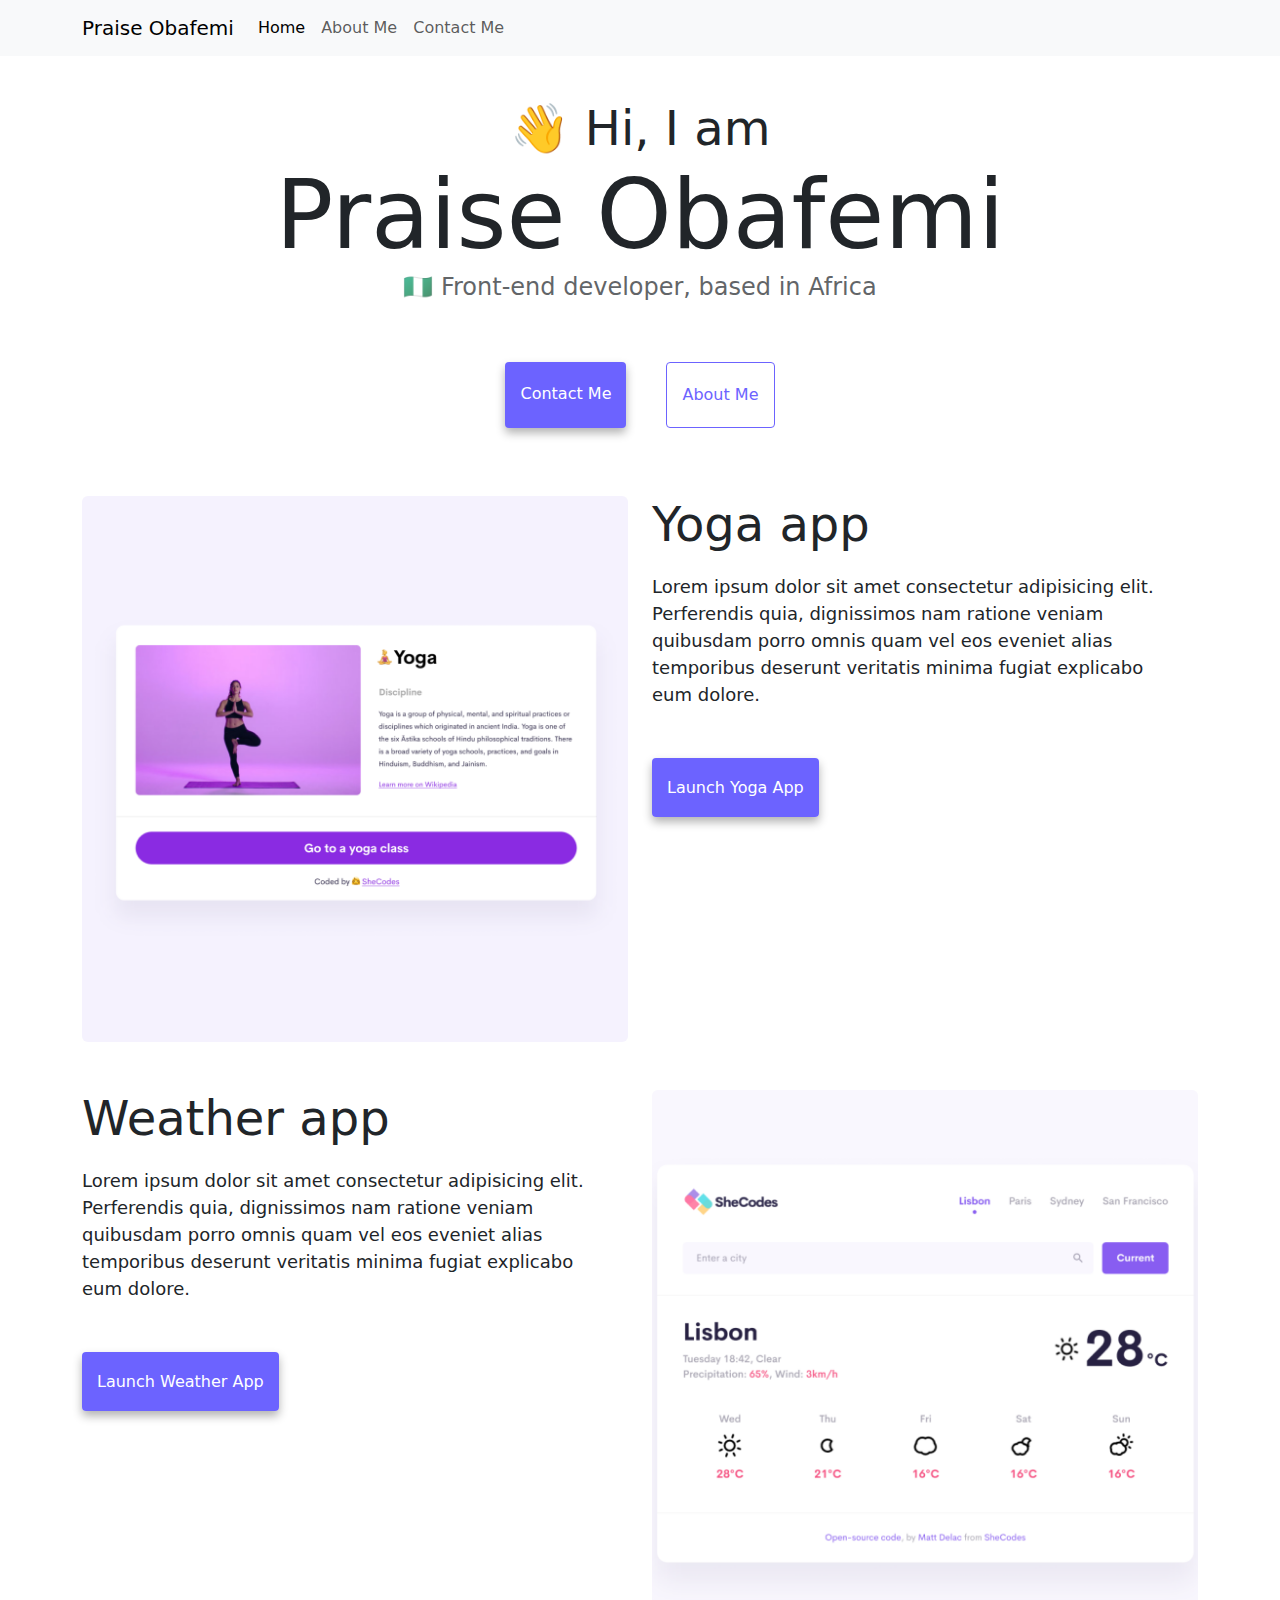
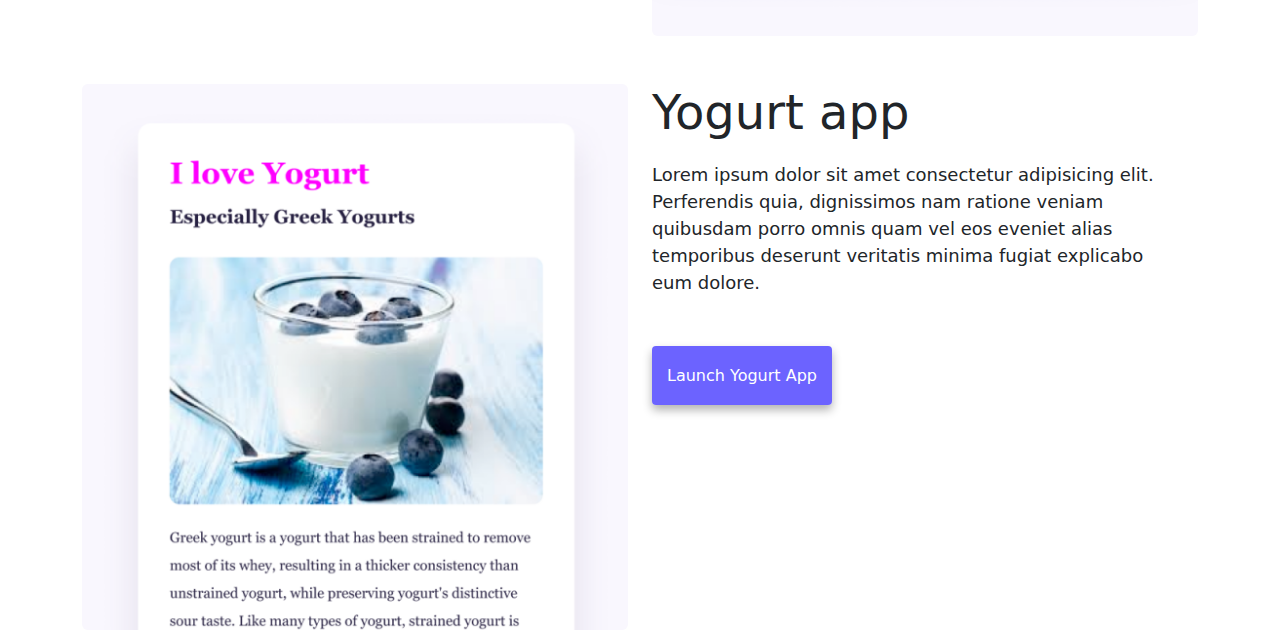
<file: index.html>
<!DOCTYPE html>
<html lang="en">
  <head>
    <meta charset="UTF-8" />
    <meta http-equiv="X-UA-Compatible" content="IE=edge" />
    <meta name="viewport" content="width=device-width, initial-scale=1.0" />
    <meta
      name="description"
      content="This is a portfolio website, showcasing projects worked on by me as a Front-end developer"
    />
    <title>Front-end developer - Praise Obafemi</title>
    <link
      href="https://cdn.jsdelivr.net/npm/bootstrap@5.3.3/dist/css/bootstrap.min.css"
      rel="stylesheet"
      integrity="sha384-QWTKZyjpPEjISv5WaRU9OFeRpok6YctnYmDr5pNlyT2bRjXh0JMhjY6hW+ALEwIH"
      crossorigin="anonymous"
    />
    <link rel="stylesheet" href="style.css" />
  </head>
  <body>
    <nav class="navbar navbar-expand-lg bg-body-tertiary fixed-top">
      <div class="container">
        <a class="navbar-brand" href="index.html" title="Homepage"
          >Praise Obafemi</a
        >
        <button
          class="navbar-toggler"
          type="button"
          data-bs-toggle="collapse"
          data-bs-target="#navbarNavAltMarkup"
          aria-controls="navbarNavAltMarkup"
          aria-expanded="false"
          aria-label="Toggle navigation"
        >
          <span class="navbar-toggler-icon"></span>
        </button>
        <div class="collapse navbar-collapse" id="navbarNavAltMarkup">
          <div class="navbar-nav">
            <a class="nav-link active" aria-current="page" href="index.html"
              >Home</a
            >
            <a class="nav-link" href="about.html" title="About Praise Obafemi"
              >About Me</a
            >
            <a
              class="nav-link"
              href="about.html#contact"
              title="Contact Praise Obafemi"
              >Contact Me</a
            >
          </div>
        </div>
      </div>
    </nav>
    <h2>👋 Hi, I am</h2>
    <h1>Praise Obafemi</h1>
    <h3>🇳🇬 Front-end developer, based in Africa</h3>
    <div class="navigation-links">
      <a
        href="about.html#contact"
        class="contact-link"
        title="Contact Praise Obafemi"
        >Contact me</a
      >
      <a href="about.html" class="about-link" title="About Praise Obafemi"
        >About me</a
      >
    </div>
    <div class="container">
      <div class="row mt-5">
        <div class="col-md-6">
          <img
            src="images/yoga.png"
            alt="yoga image"
            class="img-fluid rounded d-none d-sm-block"
          />
        </div>
        <div class="col-md-6">
          <h2 class="text-sm-start">Yoga app</h2>
          <p class="paragraph text-sm-start ps-0">
            Lorem ipsum dolor sit amet consectetur adipisicing elit. Perferendis
            quia, dignissimos nam ratione veniam quibusdam porro omnis quam vel
            eos eveniet alias temporibus deserunt veritatis minima fugiat
            explicabo eum dolore.
          </p>
          <div class="mt-5">
            <a href="#" class="primary-buttons" title="Yoga Project"
              >Launch Yoga app</a
            >
          </div>
        </div>
      </div>
      <div class="row mt-5">
        <div class="col-md-6">
          <h2 class="text-sm-start">Weather app</h2>
          <p class="paragraph text-sm-start ps-0">
            Lorem ipsum dolor sit amet consectetur adipisicing elit. Perferendis
            quia, dignissimos nam ratione veniam quibusdam porro omnis quam vel
            eos eveniet alias temporibus deserunt veritatis minima fugiat
            explicabo eum dolore.
          </p>
          <div class="mt-5">
            <a href="#" class="primary-buttons" title="Weather Project"
              >Launch Weather app</a
            >
          </div>
        </div>
        <div class="col-md-6">
          <img
            src="images/weather.png"
            alt="weather app image"
            class="img-fluid rounded d-none d-sm-block"
          />
        </div>
      </div>
      <div class="row mt-5">
        <div class="col-md-6">
          <img
            src="images/yogurt.png"
            alt="yogurt image"
            class="img-fluid rounded d-none d-sm-block"
          />
        </div>
        <div class="col-md-6">
          <h2 class="text-sm-start">Yogurt app</h2>
          <p class="paragraph text-sm-start ps-0">
            Lorem ipsum dolor sit amet consectetur adipisicing elit. Perferendis
            quia, dignissimos nam ratione veniam quibusdam porro omnis quam vel
            eos eveniet alias temporibus deserunt veritatis minima fugiat
            explicabo eum dolore.
          </p>
          <div class="mt-5">
            <a href="#" class="primary-buttons" title="Yogurt Project"
              >Launch Yogurt app</a
            >
          </div>
        </div>
      </div>
    </div>
    <script
      src="https://cdn.jsdelivr.net/npm/bootstrap@5.3.3/dist/js/bootstrap.bundle.min.js"
      integrity="sha384-YvpcrYf0tY3lHB60NNkmXc5s9fDVZLESaAA55NDzOxhy9GkcIdslK1eN7N6jIeHz"
      crossorigin="anonymous"
    ></script>
  </body>
</html>
</file>
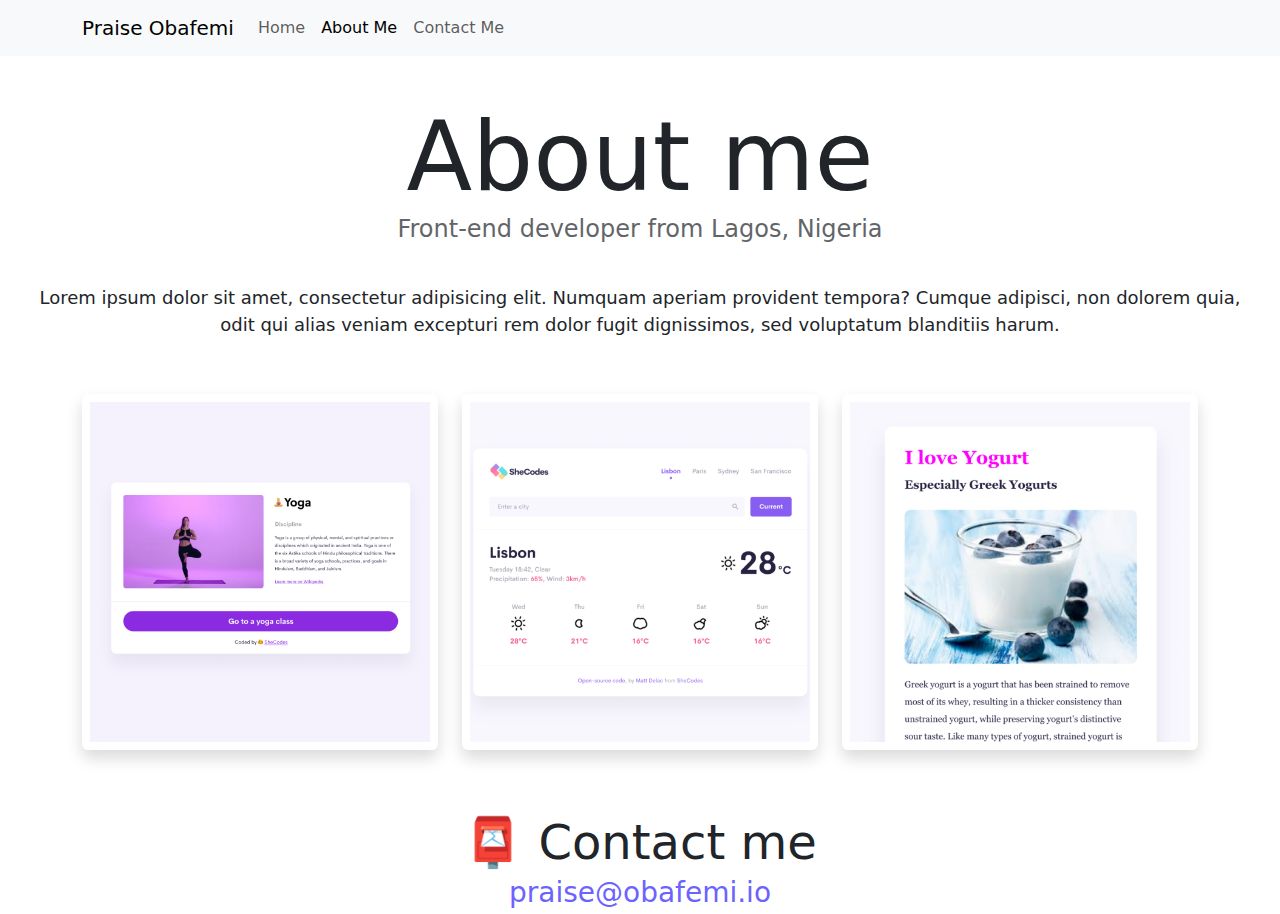
<file: about.html>
<!DOCTYPE html>
<html lang="en">
  <head>
    <meta charset="UTF-8" />
    <meta http-equiv="X-UA-Compatible" content="IE=edge" />
    <meta name="viewport" content="width=device-width, initial-scale=1.0" />
    <meta
      name="description"
      content="Want to reach out to me? You can contact me here"
    />
    <link
      href="https://cdn.jsdelivr.net/npm/bootstrap@5.3.3/dist/css/bootstrap.min.css"
      rel="stylesheet"
      integrity="sha384-QWTKZyjpPEjISv5WaRU9OFeRpok6YctnYmDr5pNlyT2bRjXh0JMhjY6hW+ALEwIH"
      crossorigin="anonymous"
    />
    <link rel="stylesheet" href="style.css" />
    <title>About Me - Praise Obafemi</title>
  </head>
  <body>
    <nav class="navbar navbar-expand-lg bg-body-tertiary fixed-top">
      <div class="container">
        <a class="navbar-brand" href="index.html" title="Homepage"
          >Praise Obafemi</a
        >
        <button
          class="navbar-toggler"
          type="button"
          data-bs-toggle="collapse"
          data-bs-target="#navbarNavAltMarkup"
          aria-controls="navbarNavAltMarkup"
          aria-expanded="false"
          aria-label="Toggle navigation"
        >
          <span class="navbar-toggler-icon"></span>
        </button>
        <div class="collapse navbar-collapse" id="navbarNavAltMarkup">
          <div class="navbar-nav">
            <a
              class="nav-link"
              aria-current="page"
              href="index.html"
              title="Homepage"
              >Home</a
            >
            <a class="nav-link active" href="about.html">About Me</a>
            <a
              class="nav-link"
              href="about.html#contact"
              title="Contact Praise Obafemi"
              >Contact Me</a
            >
          </div>
        </div>
      </div>
    </nav>
    <h1>About me</h1>
    <h3>Front-end developer from Lagos, Nigeria</h3>
    <div class="about-paragraphs">
      <p class="paragraph text-center">
        Lorem ipsum dolor sit amet, consectetur adipisicing elit. Numquam
        aperiam provident tempora? Cumque adipisci, non dolorem quia, odit qui
        alias veniam excepturi rem dolor fugit dignissimos, sed voluptatum
        blanditiis harum.
      </p>
    </div>
    <div class="container">
      <div class="row">
        <div class="col-sm-4">
          <img
            src="images/yoga.png"
            alt="yoga image"
            class="img-fluid p-2 shadow rounded"
          />
        </div>
        <div class="col-sm-4 mb-sm-3">
          <img
            src="images/weather.png"
            alt="weather app image"
            class="img-fluid p-2 shadow rounded"
          />
        </div>
        <div class="col-sm-4">
          <img
            src="images/yogurt.png"
            alt="yogurt image"
            class="img-fluid p-2 shadow rounded"
          />
        </div>
      </div>
    </div>
    <div id="contact">
      <h2 class="mt-5">📮 Contact me</h2>
      <a href="mailto:praise@obafemi.io" class="email-link"
        >praise@obafemi.io</a
      >
    </div>
    <script
      src="https://cdn.jsdelivr.net/npm/bootstrap@5.3.3/dist/js/bootstrap.bundle.min.js"
      integrity="sha384-YvpcrYf0tY3lHB60NNkmXc5s9fDVZLESaAA55NDzOxhy9GkcIdslK1eN7N6jIeHz"
      crossorigin="anonymous"
    ></script>
  </body>
</html>
</file>
<file: style.css>
:root {
    --primary-color: #6c63ff;
    --secondary-color: #f5f2fe;
    --box-shadow: 0 5px 10px rgba(0, 0, 0, 0.3);
}

body {
    margin-top: 100px;
}

h1,
h2,
h3 {
    text-align: center;
    margin: 0;
}

h1 {
    font-size: 96px;
}

h2 {
    font-size: 48px;
}

h3 {
    font-size: 24px;
    opacity: 0.7;
}

p {
    background: var(--secondary-color);
    padding: 20px;
    border-radius: 4px;
    font-size: 18px;
    line-height: 1.5;
    text-align: center;
}

.navigation-links {
    display: flex;
    margin-top: 40px;
    justify-content: center;
}

.navigation-links a {
    margin: 20px;
    border-radius: 4px;
    padding: 20px 15px;
    text-decoration: none;
    text-transform: capitalize;
}

.contact-link {
    background: var(--primary-color);
    box-shadow: var(--box-shadow);
    color: white;
}

.about-link {
    color: var(--primary-color);
    border: 1px solid var(--primary-color);
}

.homepage-link {
    color: var(--primary-color);
    text-align: center;
    display: block;
}

.about-paragraphs {
    display: flex;
    margin: 20px 0;
}

.paragraph {
    background-color: transparent;
}

.email-link {
    display: flex;
    justify-content: center;
    color: var(--primary-color);
    font-size: 28px;
    text-decoration: none;
}

.email-link:hover {
    text-decoration: underline;
}

.primary-buttons {
    margin: 20px 0;
    border-radius: 4px;
    padding: 20px 15px;
    text-decoration: none;
    text-transform: capitalize;
    background: var(--primary-color);
    box-shadow: var(--box-shadow);
    color: white;
}

.primary-buttons:hover {
    color: blue;
}

@media (max-width: 576px) {
    h1 {
        font-size: 48px;
    }

    h2 {
        font-size: 32px;
        text-align: center;
    }

    p {
        text-align: center;
    }

    .img-fluid {
        margin-bottom: 30px;
    }
}

@media (max-width: 576px) {
    .primary-buttons {
            display: block;
            text-align: center;
            margin: 0 20px;
        }
}
</file>
